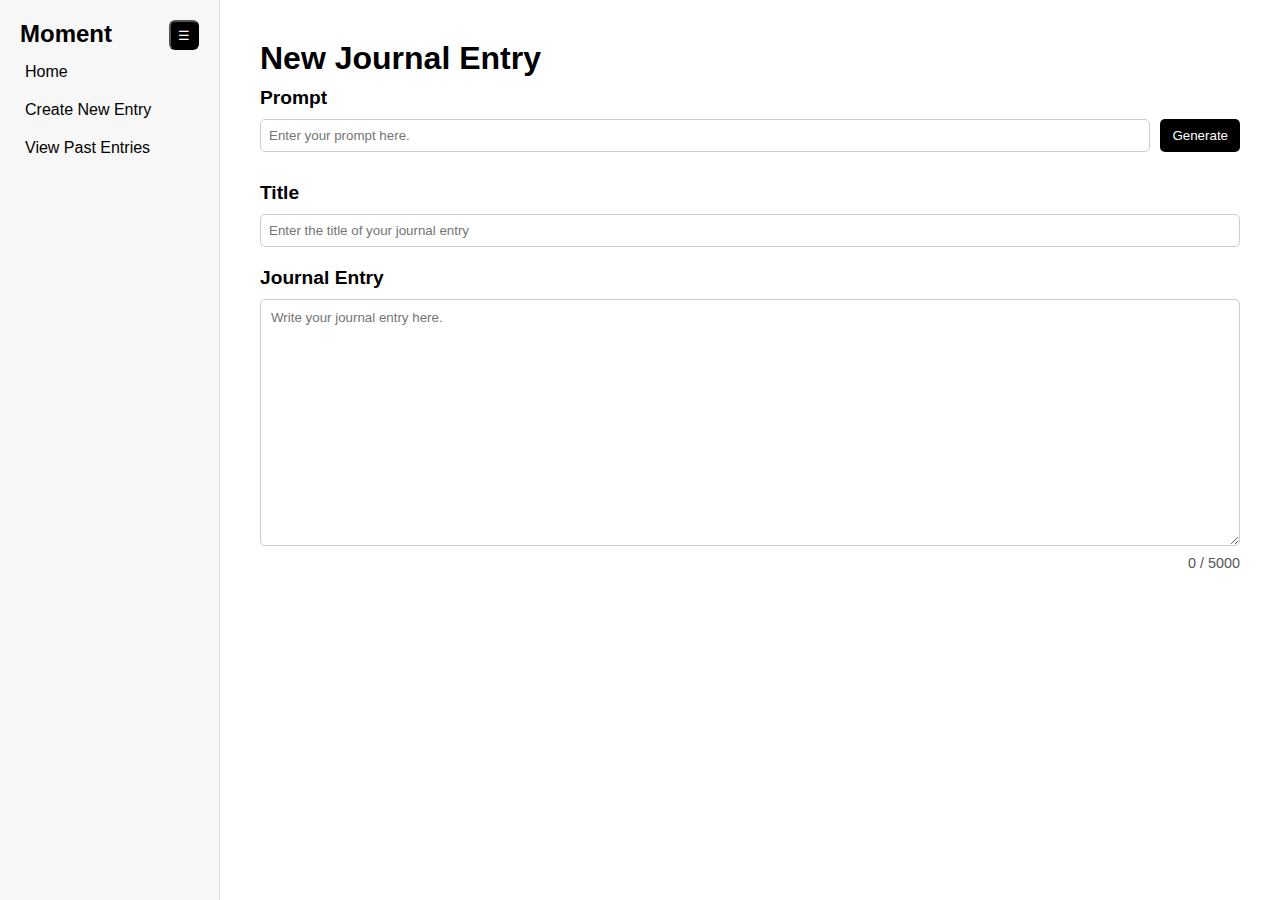
<file: frontend/new-entry.html>
<!DOCTYPE html>
<html lang="en">
<head>
  <meta charset="UTF-8">
  <meta name="viewport" content="width=device-width, initial-scale=1.0">
  <title>New Journal Entry</title>
  <link rel="stylesheet" href="style.css">
  <script src="new-entry.js" defer></script>
</head>
<body>

  <!-- sidebar -->
  <div class="sidebar" id="sidebar">
    <div class="sidebar-header">
      <h2>Moment</h2>
      <button class="toggle-btn" id="toggleBtn">☰</button>
    </div>
    <button onclick="navigate('index.html')">Home</button>
    <button onclick="navigate('new-entry.html')">Create New Entry</button>
    <button onclick="navigate('view-entries.html')">View Past Entries</button>
  </div>

  <!-- main content -->
  <div class="main-content">
    <h1>New Journal Entry</h1>

    <!-- prompt section -->
    <div class="prompt-section">
      <h2>Prompt</h2>
      <div class="prompt-input-group">
        <input type="text" id="promptInput" placeholder="Enter your prompt here." />
        <button id="generateBtn">Generate</button>
      </div>
    </div>

    <!-- title section -->
    <div class="title-section">
      <h2>Title</h2>
      <input type="text" id="entryTitle" placeholder="Enter the title of your journal entry" />
    </div>

    <!-- journal entry section -->
    <div class="entry-section">
      <h2>Journal Entry</h2>
      <textarea id="journalEntry" rows="15" maxlength="5000" placeholder="Write your journal entry here."></textarea>
      <div class="character-count" id="characterCount">0 / 5000</div>
    </div>
  </div>

  <!-- generate prompt popup card -->
  <div class="popup-overlay" id="popupOverlay">
    <div class="popup-card">
      <h2>Generate Journaling Prompt with AI</h2>

      <label>Options:
        <select id="generatingOptionsDropdown">
          <option>Generate Random Prompt</option>
          <option>Generate from Idea</option>
          <option>Generate from Previous Entry</option>
        </select>
      </label>

      <div id="ideaInputContainer" style="display: none;">
      <label>Write Prompt Idea
        <textarea id="ideaInput" placeholder="Generate a journaling prompt that involves self-reflection" maxlength="1000" rows="4" style="width: 100%; resize: none;"></textarea>
      </label>
      </div>

      <div id="prevEntriesContainer" style="display: none;">
        <label>Choose Previous Entry:
        <!-- dynamically populated scroll list with previous entries -->
        <select id="prevEntriesList" size="5" class="scroll-list">
        </select>
        </label>
      </div>

      <div class="popup-buttons">
        <button id="closeBtn">Close</button>
        <button id="doneBtn">Generate</button>
      </div>
    </div>
  </div>

</body>
</html>
</file>
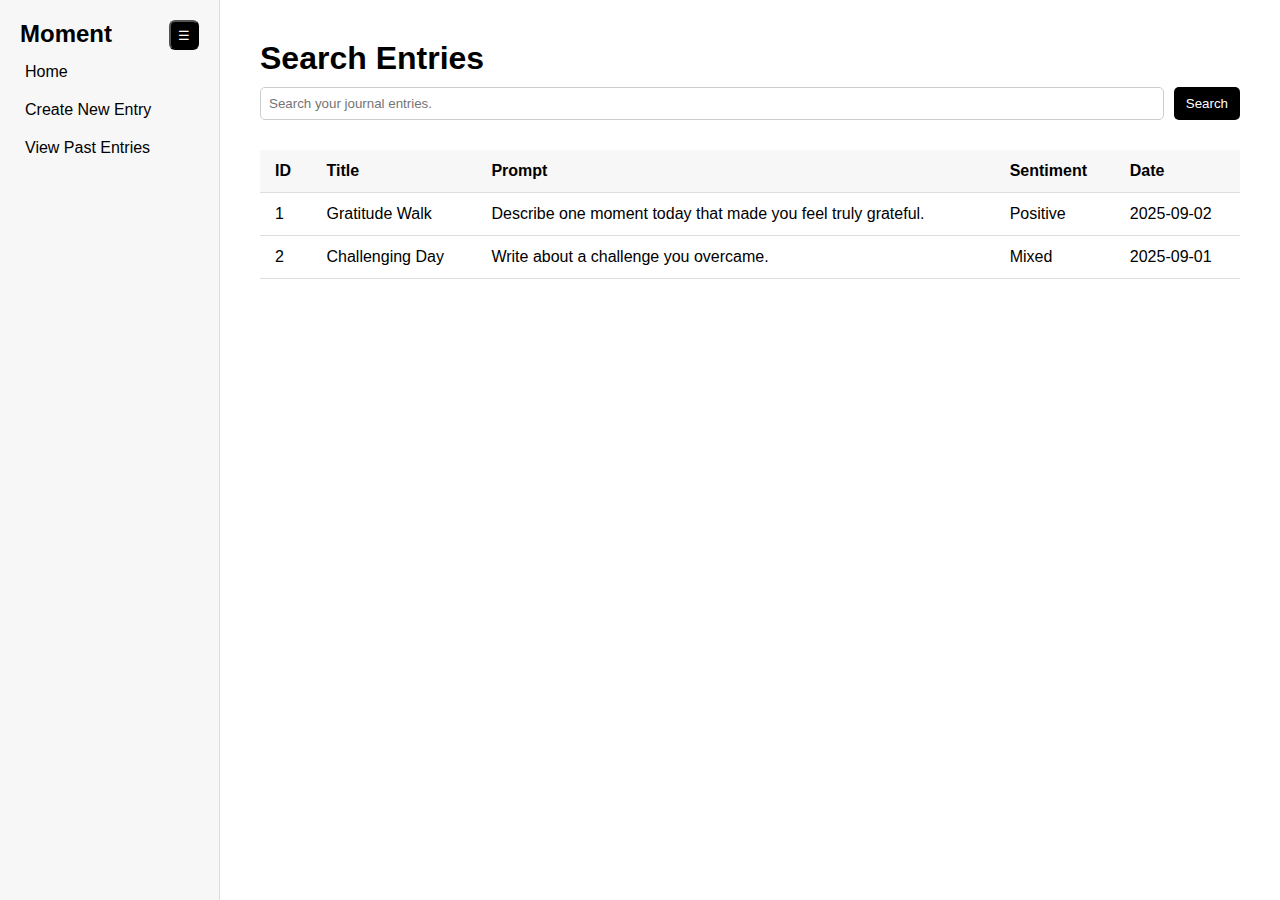
<file: frontend/view-entries.html>
<!DOCTYPE html>
<html lang="en">
<head>
  <meta charset="UTF-8">
  <meta name="viewport" content="width=device-width, initial-scale=1.0">
  <title>Search Entries</title>
  <link rel="stylesheet" href="style.css">
  <script src="view-entries.js" defer></script>
</head>
<body>

  <!-- sidebar -->
  <div class="sidebar" id="sidebar">
    <div class="sidebar-header">
      <h2>Moment</h2>
      <button class="toggle-btn" id="toggleBtn">☰</button>
    </div>
    <button onclick="navigate('index.html')">Home</button>
    <button onclick="navigate('new-entry.html')">Create New Entry</button>
    <button onclick="navigate('view-entries.html')">View Past Entries</button>
  </div>

  <!-- main content -->
  <div class="main-content">
    <h1>Search Entries</h1>

    <!-- search bar -->
    <div class="search-bar-section">
      <div class="search-bar-group">
        <input type="text" id="searchInput" placeholder="Search your journal entries." />
        <button id="searchBtn">Search</button>
      </div>
    </div>

    <!-- entries table -->
    <div class="entries-container">
      <table class="entries-table">
        <thead>
          <tr>
            <th>ID</th>
            <th>Title</th>
            <th>Prompt</th>
            <th>Sentiment</th>
            <th>Date</th>
          </tr>
        </thead>
        <tbody id="entriesTableBody">
          <!-- dynamically populated -->
        </tbody>
      </table>
    </div>
  </div>

  <!-- popup for viewing/editing entry -->
  <div class="popup-overlay" id="entryPopupOverlay">
    <div class="popup-card">
      <h2>View/Edit Journal Entry</h2>

      <label>Title
        <input type="text" id="popupTitle" maxlength="100">
      </label>

      <label>Prompt
        <textarea id="popupPrompt" rows="3" maxlength="1000"></textarea>
      </label>

      <label>Content
        <textarea id="popupContent" rows="8" maxlength="5000"></textarea>
      </label>

      <label>Sentiment
        <input type="text" id="popupSentiment" maxlength="100">
      </label>

      <div class="popup-buttons">
        <button id="popupCloseBtn">Close</button>
        <button id="popupSaveBtn">Save</button>
      </div>
    </div>
  </div>

</body>
</html>
</file>
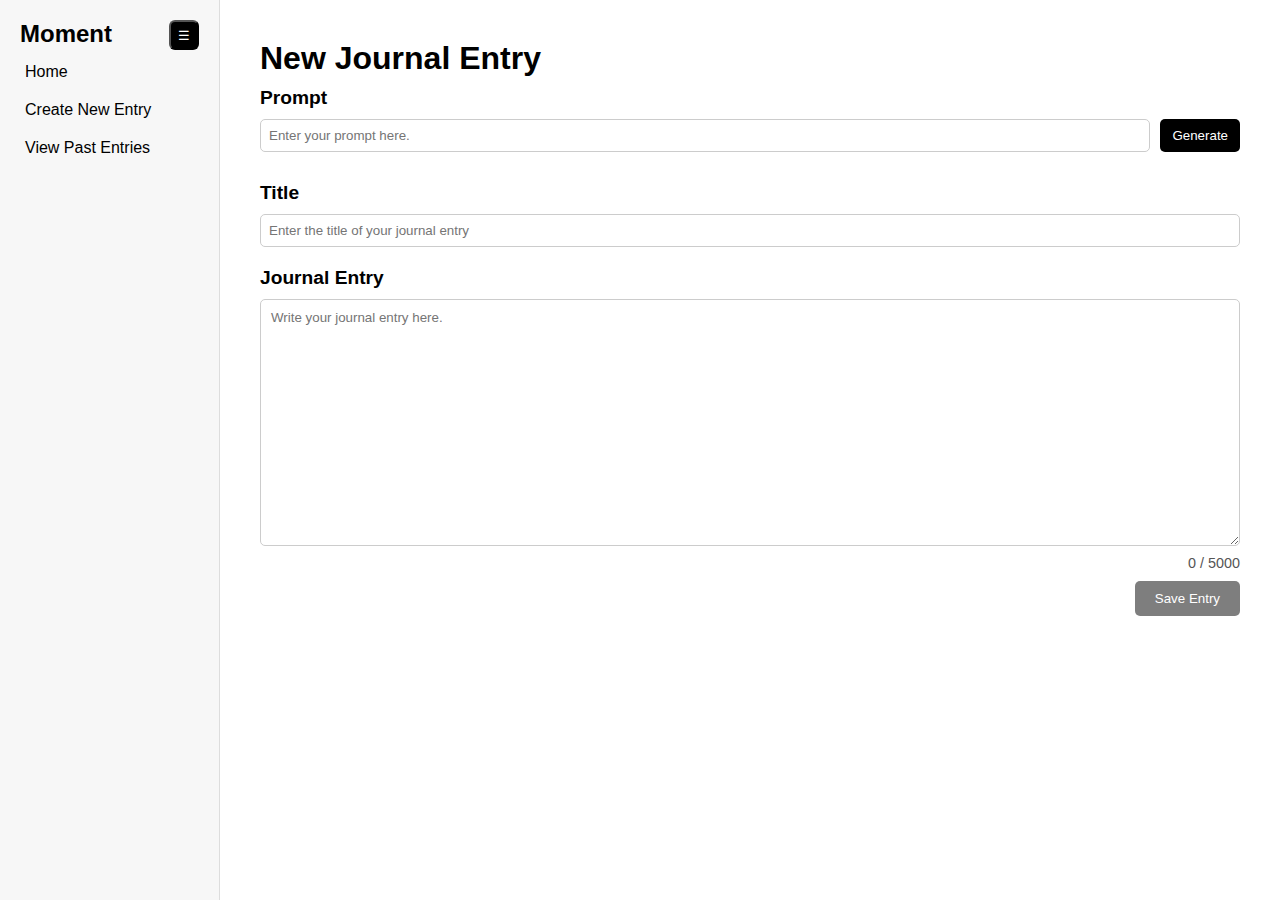
<file: static/new-entry.html>
<!DOCTYPE html>
<html lang="en">
<head>
  <meta charset="UTF-8">
  <meta name="viewport" content="width=device-width, initial-scale=1.0">
  <title>New Journal Entry</title>
  <link rel="stylesheet" href="style.css">
  <script src="new-entry.js" defer></script>
</head>
<body>

  <!-- sidebar -->
  <div class="sidebar" id="sidebar">
    <div class="sidebar-header">
      <h2>Moment</h2>
      <button class="toggle-btn" id="toggleBtn">☰</button>
    </div>
    <button onclick="navigate('index.html')">Home</button>
    <button onclick="navigate('new-entry.html')">Create New Entry</button>
    <button onclick="navigate('view-entries.html')">View Past Entries</button>
  </div>

  <!-- main content -->
  <div class="main-content">
    <h1>New Journal Entry</h1>

    <!-- prompt section -->
    <div class="prompt-section">
      <h2>Prompt</h2>
      <div class="prompt-input-group">
        <input type="text" id="promptInput" placeholder="Enter your prompt here." />
        <button id="generateBtn">Generate</button>
      </div>
    </div>

    <!-- title section -->
    <div class="title-section">
      <h2>Title</h2>
      <input type="text" id="entryTitle" placeholder="Enter the title of your journal entry" />
    </div>

    <!-- journal entry section -->
    <div class="entry-section">
      <h2>Journal Entry</h2>
      <textarea id="journalEntry" rows="15" maxlength="5000" placeholder="Write your journal entry here."></textarea>
      <div class="character-count" id="characterCount">0 / 5000</div>
      
      <!-- save entry button -->
      <div class="save-entry-container">
        <button id="saveEntryBtn" onclick="saveEntry()" disabled>Save Entry</button>
      </div>

    </div>
  </div>

  <!-- generate prompt popup card -->
  <div class="popup-overlay" id="popupOverlay">
    <div class="popup-card">
      <h2>Generate Journaling Prompt with AI</h2>

      <label>Options:
        <select id="generatingOptionsDropdown">
          <option>Generate Random Prompt</option>
          <option>Generate from Idea</option>
          <option>Generate from Previous Entry</option>
        </select>
      </label>

      <div id="ideaInputContainer" style="display: none;">
      <label>Write Prompt Idea
        <textarea id="ideaInput" placeholder="Generate a journaling prompt that involves self-reflection" maxlength="1000" rows="4" style="width: 100%; resize: none;"></textarea>
      </label>
      </div>

      <div id="prevEntriesContainer" style="display: none;">
        <label>Choose Previous Entry:
        <!-- dynamically populated scroll list with previous entries -->
        <select id="prevEntriesList" size="5" class="scroll-list">
        </select>
        </label>
      </div>

      <div class="popup-buttons">
        <button id="closeBtn">Close</button>
        <button id="doneBtn">Generate</button>
      </div>
    </div>
  </div>

</body>
</html>
</file>
<file: frontend/style.css>
* {
  box-sizing: border-box;
  margin: 0;
  padding: 0;
  font-family: 'Segoe UI', Tahoma, Geneva, Verdana, sans-serif;
}

body {
  display: flex;
  min-height: 100vh;
  background-color: #fff;
  color: #000;
  transition: all 0.3s;
}

button:disabled {
  opacity: 0.5;
  cursor: not-allowed;
}

/* sidebar */
.sidebar {
  width: 220px;
  background-color: #f7f7f7;
  border-right: 1px solid #ddd;
  display: flex;
  flex-direction: column;
  padding: 20px;
  transition: width 0.3s;
  overflow: hidden;
}

.sidebar.collapsed { width: 70px; }

.sidebar h2 {
  margin-bottom: 10px;
  font-size: 1.5rem;
  transition: opacity 0.3s;
}

.sidebar button:not(.toggle-btn) {
  background: none;
  border: none;
  text-align: left;
  padding: 5px 5px;
  margin-bottom: 10px;
  font-size: 1rem;
  cursor: pointer;
  border-radius: 5px;
  transition: background 0.2s, opacity 0.3s;
}

.sidebar.collapsed button:not(.toggle-btn) {
  opacity: 0;
  pointer-events: none;
}

.sidebar button:hover:not(.toggle-btn) { background-color: #e0e0e0; }

.sidebar-header {
    display: flex;
    flex-direction: row;
    justify-content: space-between;
}

.sidebar.collapsed .sidebar-header h2 {
  display: none;
}

.toggle-btn {
  display: inline-flex !important;
  align-items: center;
  justify-content: center;
  width: 30px;
  height: 30px;
  background: #000;
  color: #fff;
  border-radius: 6px;
  cursor: pointer;
}

/* main content */
.main-content {
  flex: 1;
  padding: 40px;
  transition: margin-left 0.3s, width 0.3s;
}

h1 { font-size: 2rem; margin-bottom: 10px; }

h2 { font-size: 1.2rem; margin-bottom: 10px; color: #000000; }

.chart-container { width: 100%; max-width: 700px; margin-bottom: 40px; }

.daily-prompt { max-width: 500px; margin-bottom: 10px; }

.daily-prompt button {
  margin-top: 10px;
  padding: 10px 20px;
  border: none;
  background-color: #000;
  color: #fff;
  border-radius: 5px;
  cursor: pointer;
  transition: opacity 0.2s;
}

.daily-prompt button:hover { opacity: 0.8; }

.prompt-section {
  margin-bottom: 30px;
}

.prompt-input-group {
  display: flex;
  gap: 10px;
}

.prompt-input-group input {
  flex: 1;
  padding: 8px;
  border: 1px solid #ccc;
  border-radius: 5px;
}

.prompt-input-group button {
  padding: 8px 12px;
  border: none;
  background-color: #000;
  color: #fff;
  cursor: pointer;
  border-radius: 5px;
}

.title-section {
  margin-bottom: 20px;
}

.title-section input {
  width: 100%;
  padding: 8px;
  border: 1px solid #ccc;
  border-radius: 5px;
}

.entry-section textarea {
  width: 100%;
  padding: 10px;
  border: 1px solid #ccc;
  border-radius: 5px;
  resize: vertical;
  min-height: 200px;
}

.character-count {
  text-align: right;
  font-size: 0.9rem;
  color: #555;
  margin-top: 5px;
}

.popup-overlay {
  position: fixed;
  top: 0; left: 0;
  width: 100%; height: 100%;
  background-color: rgba(0,0,0,0.4);
  display: none;
  justify-content: center;
  align-items: center;
}

.popup-card {
  background-color: #fff;
  padding: 20px;
  border-radius: 10px;
  min-width: 300px;
  max-width: 400px;
  display: flex;
  flex-direction: column;
  gap: 15px;
}

.popup-card select {
  width: 100%;
  padding: 5px;
}

.popup-buttons {
  display: flex;
  justify-content: flex-end;
  gap: 10px;
}

.popup-buttons button {
  padding: 5px 10px;
  border: none;
  background-color: #000;
  color: #fff;
  cursor: pointer;
  border-radius: 5px;
}

/* Popup entry form fields */
.popup-card label {
  display: flex;
  flex-direction: column;
  gap: 5px;
  font-size: 0.9rem;
  color: #333;
}

.popup-card input,
.popup-card textarea {
  width: 100%;
  padding: 8px;
  border: 1px solid #ccc;
  border-radius: 5px;
  resize: vertical;
}

.scroll-list {
    width: 100%; 
    overflow-y: auto;
}

/* Search bar */
.search-bar-section {
  margin-bottom: 30px;
}

.search-bar-group {
  display: flex;
  gap: 10px;
}

.search-bar-group input {
  flex: 1;
  padding: 8px;
  border: 1px solid #ccc;
  border-radius: 5px;
}

.search-bar-group button {
  padding: 8px 12px;
  border: none;
  background-color: #000;
  color: #fff;
  cursor: pointer;
  border-radius: 5px;
}

.search-bar button:hover {
  opacity: 0.8;
}

/* Entries table */
.entries-container {
  overflow-x: auto;
}

.entries-table {
  width: 100%;
  border-collapse: collapse;
}

.entries-table th,
.entries-table td {
  padding: 12px 15px;
  border-bottom: 1px solid #ddd;
  text-align: left;
}

.entries-table th {
  background-color: #f7f7f7;
  font-weight: 600;
}

.entries-table tr:hover {
  background-color: #f0f0f0;
}
</file>
<file: static/style.css>
* {
  box-sizing: border-box;
  margin: 0;
  padding: 0;
  font-family: 'Segoe UI', Tahoma, Geneva, Verdana, sans-serif;
}

body {
  display: flex;
  min-height: 100vh;
  background-color: #fff;
  color: #000;
  transition: all 0.3s;
}

button:disabled {
  opacity: 0.5;
  cursor: not-allowed;
}

/* sidebar */
.sidebar {
  width: 220px;
  background-color: #f7f7f7;
  border-right: 1px solid #ddd;
  display: flex;
  flex-direction: column;
  padding: 20px;
  transition: width 0.3s;
  overflow: hidden;
}

.sidebar.collapsed { width: 70px; }

.sidebar h2 {
  margin-bottom: 10px;
  font-size: 1.5rem;
  transition: opacity 0.3s;
}

.sidebar button:not(.toggle-btn) {
  background: none;
  border: none;
  text-align: left;
  padding: 5px 5px;
  margin-bottom: 10px;
  font-size: 1rem;
  cursor: pointer;
  border-radius: 5px;
  transition: background 0.2s, opacity 0.3s;
}

.sidebar.collapsed button:not(.toggle-btn) {
  opacity: 0;
  pointer-events: none;
}

.sidebar button:hover:not(.toggle-btn) { background-color: #e0e0e0; }

.sidebar-header {
    display: flex;
    flex-direction: row;
    justify-content: space-between;
}

.sidebar.collapsed .sidebar-header h2 {
  display: none;
}

.toggle-btn {
  display: inline-flex !important;
  align-items: center;
  justify-content: center;
  width: 30px;
  height: 30px;
  background: #000;
  color: #fff;
  border-radius: 6px;
  cursor: pointer;
}

/* main content */
.main-content {
  flex: 1;
  padding: 40px;
  transition: margin-left 0.3s, width 0.3s;
}

h1 { font-size: 2rem; margin-bottom: 10px; }

h2 { font-size: 1.2rem; margin-bottom: 10px; color: #000000; }

.chart-container { width: 100%; max-width: 700px; margin-bottom: 40px; }

.daily-prompt { max-width: 500px; margin-bottom: 10px; }

.daily-prompt button {
  margin-top: 10px;
  padding: 10px 20px;
  border: none;
  background-color: #000;
  color: #fff;
  border-radius: 5px;
  cursor: pointer;
  transition: opacity 0.2s;
}

.daily-prompt button:hover { opacity: 0.8; }

.prompt-section {
  margin-bottom: 30px;
}

.prompt-input-group {
  display: flex;
  gap: 10px;
}

.prompt-input-group input {
  flex: 1;
  padding: 8px;
  border: 1px solid #ccc;
  border-radius: 5px;
}

.prompt-input-group button {
  padding: 8px 12px;
  border: none;
  background-color: #000;
  color: #fff;
  cursor: pointer;
  border-radius: 5px;
}

.title-section {
  margin-bottom: 20px;
}

.title-section input {
  width: 100%;
  padding: 8px;
  border: 1px solid #ccc;
  border-radius: 5px;
}

.entry-section textarea {
  width: 100%;
  padding: 10px;
  border: 1px solid #ccc;
  border-radius: 5px;
  resize: vertical;
  min-height: 200px;
}

.character-count {
  text-align: right;
  font-size: 0.9rem;
  color: #555;
  margin-top: 5px;
}

.save-entry-container {
  display: flex;
  justify-content: flex-end;
  margin-top: 10px;
}

#saveEntryBtn {
  padding: 10px 20px;
  border: none;
  background-color: #000;
  color: #fff;
  border-radius: 5px;
  cursor: pointer;
  transition: opacity 0.2s;
}

#saveEntryBtn:hover:enabled {
  opacity: 0.8;
}

#saveEntryBtn:disabled {
  opacity: 0.5;
  cursor: not-allowed;
}

.popup-overlay {
  position: fixed;
  top: 0; left: 0;
  width: 100%; height: 100%;
  background-color: rgba(0,0,0,0.4);
  display: none;
  justify-content: center;
  align-items: center;
}

.popup-card {
  background-color: #fff;
  padding: 20px;
  border-radius: 10px;
  min-width: 300px;
  max-width: 400px;
  display: flex;
  flex-direction: column;
  gap: 15px;
}

.popup-card select {
  width: 100%;
  padding: 5px;
}

.popup-buttons {
  display: flex;
  justify-content: flex-end;
  gap: 10px;
}

.popup-buttons button {
  padding: 5px 10px;
  border: none;
  background-color: #000;
  color: #fff;
  cursor: pointer;
  border-radius: 5px;
}

/* Popup entry form fields */
.popup-card label {
  display: flex;
  flex-direction: column;
  gap: 5px;
  font-size: 0.9rem;
  color: #333;
}

.popup-card input,
.popup-card textarea {
  width: 100%;
  padding: 8px;
  border: 1px solid #ccc;
  border-radius: 5px;
  resize: vertical;
}

.scroll-list {
    width: 100%; 
    overflow-y: auto;
}

/* Search bar */
.search-bar-section {
  margin-bottom: 30px;
}

.search-bar-group {
  display: flex;
  gap: 10px;
}

.search-bar-group input {
  flex: 1;
  padding: 8px;
  border: 1px solid #ccc;
  border-radius: 5px;
}

.search-bar-group button {
  padding: 8px 12px;
  border: none;
  background-color: #000;
  color: #fff;
  cursor: pointer;
  border-radius: 5px;
}

.search-bar button:hover {
  opacity: 0.8;
}

/* Entries table */
.entries-container {
  max-height: 550px; /* can adjust */
  overflow-y: auto;
  border: 1px solid #ddd; 
}

.entries-table {
  width: 100%;
  border-collapse: collapse;
}

.entries-table th,
.entries-table td {
  padding: 12px 15px;
  border-bottom: 1px solid #ddd;
  text-align: left;
}

.entries-table th {
  background-color: #f7f7f7;
  font-weight: 600;
  background-color: #f7f7f7;
  font-weight: 600;
  position: sticky;       
  top: 0;
}

.entries-table tr {
  cursor: pointer;
}

.entries-table tr:hover {
  background-color: #f0f0f0;
}
</file>
